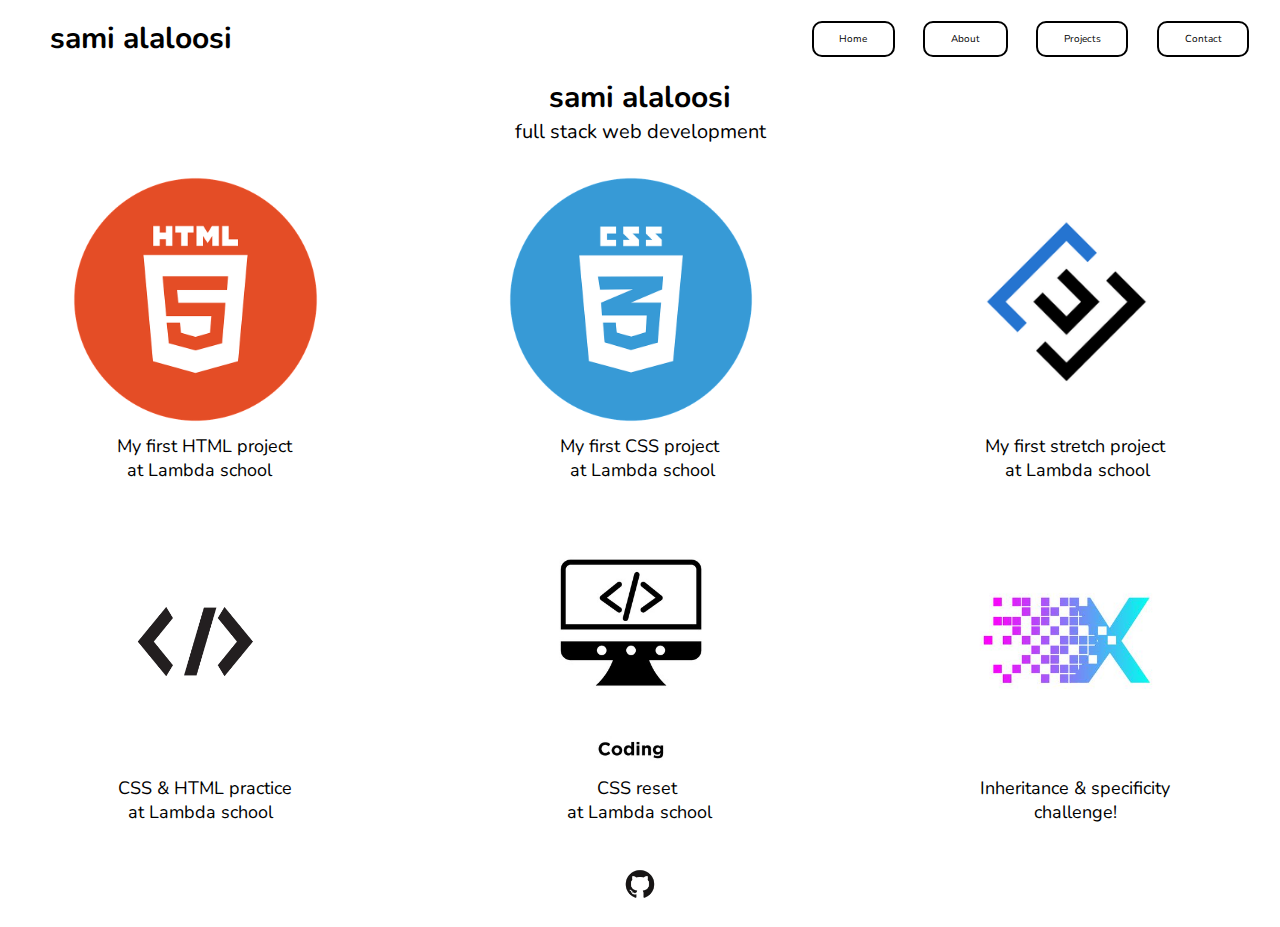
<file: index.html>
<!DOCTYPE html>
<html lang="en">
<head>
    <meta charset="UTF-8">
    <meta name="viewport" content="width=device-width, initial-scale=1.0">
    <title>sami alaloosi</title>
    <link rel="stylesheet" href="style/new.css">
    <link href="https://fonts.googleapis.com/css2?family=Nunito&display=swap" rel="stylesheet">
</head>
<body>
    <header>
        <section class="navigation">
            <h2>sami alaloosi</h2>
          <nav> 
            <a href="index.html">Home</a>
            <a href="about.html">About</a>
            <a href="projects.html">Projects</a>
            <a href="contact.html">Contact</a>
          </nav>
          
        </section>
       <section class="my-name">
         <h1>sami alaloosi</h1>
         <p>full stack web development</p>
        </section>
    </header>

    <main>
        <section>
            <div class="main-boxs">
                    <a href="https://codepen.io/samxking/pen/abdoVmK" target="_blank">
                        <img src="style/imgs/img-2.webp" alt="html logo">
                    </a>
                    <p> My first HTML project <br> &nbsp; at Lambda school</p>
            </div>
        </section>
        <section>
            <div class="main-boxs">
                <a href="https://codepen.io/samxking/pen/pogzdmL" target="_blank">
                    <img src="style/imgs/img3.webp" alt="css logo">
                </a>
                <p> My first CSS project <br> &nbsp; at Lambda school</p>
            </div>
        </section>

        <section>
            <div class="main-boxs" >
                <a href="https://codepen.io/samxking/pen/OJMLzRg" target="_blank">
                    <img src="style/imgs/final .png" alt="html and css logo">
                </a>
                <p> My first stretch project <br> &nbsp; &nbsp; at Lambda school</p>
            </div>
        </section>

        <section>
            <div class="main-boxs">
                <a href="https://codepen.io/samxking/pen/pogogLx" target="_blank">
                    <img src="style/imgs/new coding logo.png" alt="coding logo">
                </a>
                <p>CSS & HTML practice <br> &nbsp;  at Lambda school</p>
            </div>
        </section>

        <section>
            <div class="main-boxs">
                <a href="https://codepen.io/samxking/pen/abdojrX" target="_blank">
                    <img src="style/imgs/img-8.jpg" alt="coding logo">
                </a>
                <p> &nbsp; &nbsp; &nbsp; CSS reset <br>at Lambda school </p>
            </div>
       </section>

       <section>
            <div class="main-boxs">
                <a href="https://codepen.io/samxking/pen/vYLBzyK" target="_blank">
                    <img src="style/imgs/img-9.jpg" alt="colorful pic with x logo">
                </a>
                <p>Inheritance & specificity <br> &emsp;&emsp;&emsp;challenge!</p>
            </div>
        </section>
    </main>

    <footer>
        <section class="footer-contact">
            <nav>
                 <a href="https://github.com/sami-alaloosi" target="_blank">
                     <img src="style/imgs/GitHub-Mark.png" alt="github logo">
                 </a>
            </nav>
        </section>
       
    </footer>
</body>
</html>
</file>
<file: style/new.css>
* {
    max-width: 100%;
    box-sizing: border-box;
    padding: 0px;
    margin: 0px;
  }
  
  html {
    font-size: 62.5%;
    font-family: 'Nunito', sans-serif;
     
  }

  body {
    display: grid;
    height: 100vh;
    grid-template-rows: 5fr 14fr  2fr ;
    grid-gap: 20px;
  }
/* header start */
  .navigation {
    display: flex;
    justify-content: space-between;
    margin: 2vh;
    /* border: red solid 2px; */
    align-items: center;
  }

  .navigation a {
    background-color: white;
    color: black;
    border-radius: 10px;
    text-decoration: none;
    justify-content: center;
    margin: 0 1vw;
    padding: 1vh 2vw;
    border: black 2px solid;
}

.navigation a:hover {
    border: black 3px solid;
}

.navigation h2 {
    margin-left: 2.5vw;
    font-size: 3rem;
   }

   .my-name {
    display: flex;
    flex-direction: column;
    justify-content: center;
    align-items: center;   
}
.my-name h1 {
    font-size: 3rem;
}

.my-name h1:hover {
    text-shadow: 2px 2px 30px #888888;
}

.my-name p {
    font-size: 2rem;
}
/* main starts */
main {
    display: grid;
    grid-template-columns: repeat(3, 1fr);
    grid-template-rows: repeat(2, 1fr);
    grid-gap: 2vw;
}



.main-boxs{
    display: flex;
    flex-direction: column;
    justify-content: space-evenly;
    margin: 0 2vw;
  }
  .main-boxs:hover {
    border: 2px solid black;
    box-shadow: 5px 9px 5px #888888;
  }
  .main-boxs img {
    width: 75%;
    display: flex;
    /* margin: 1rem; */
    margin: 0 10%;

}
.main-boxs p {
    display: flex;
    justify-content: center;
    font-size: large;
  }


  

/* footer starts */


.footer-contact {
    display: flex;
    justify-content: center;
    align-items: center;
    margin: 1rem;
    height: 7vh; 
}

.footer-contact nav {
  width: 3%;
  height: auto;
  display: flex;
  justify-content: center;
}
@media (max-width: 800px){
    main {
        display: grid;
        grid-template-columns: repeat(2, 1fr);
        grid-template-rows: repeat(3, 1fr);
        grid-gap: 3vw;
    }

}


@media (max-width: 500px) {

    .navigation {
        display: grid;
        grid-template-rows: 1fr;
        justify-content: center;
      }

      .navigation a {
        display: flex;
        justify-content: center;
        margin: 1vh 3vw;
        padding: 2vh 2vw;  
    }

    .main-boxs p {
        font-size:small;
      }

}
</file>
